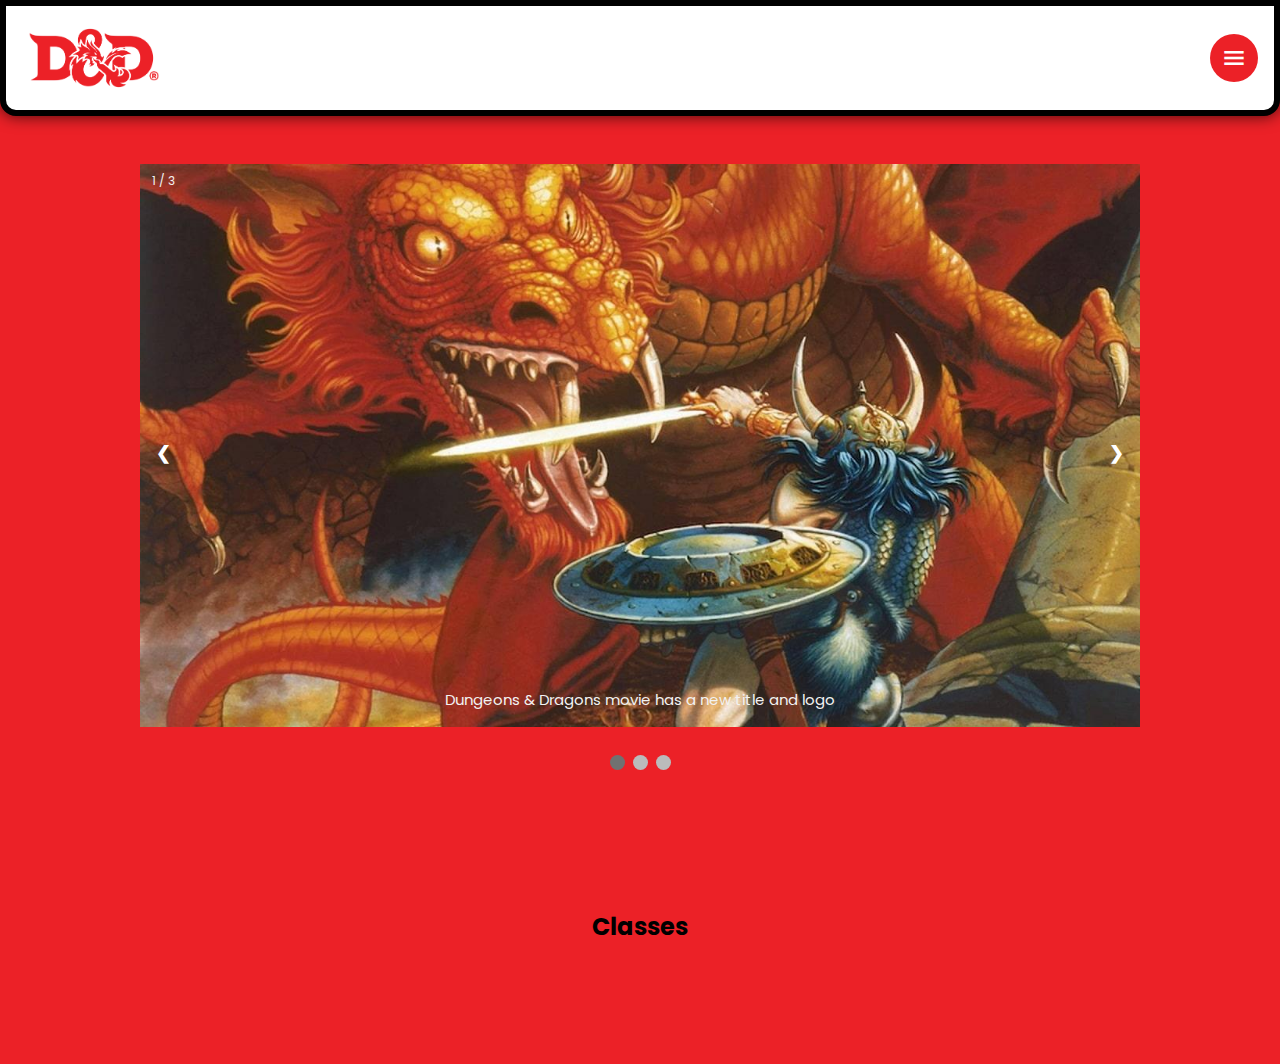
<file: pages/index.html>
<!DOCTYPE html>
<html lang="en">

<head>
    <meta charset="UTF-8">
    <meta http-equiv="X-UA-Compatible" content="IE=edge">
    <meta name="viewport" content="width=device-width, initial-scale=1.0">
    <title>D&D wiki</title>
    <link rel="stylesheet" href="https://fonts.googleapis.com/css2?family=Material+Symbols+Outlined:opsz,wght,FILL,GRAD@20..48,100..700,0..1,-50..200" />
    <link rel="stylesheet" href="../styles/index.css">
    <link rel="stylesheet" href="../styles/style.css">
</head>

<body>
    <header class="header">
        <img class="header-logo" src="../assets/header-logo.png" alt="">
        <button class="btn btn-primary">
            <span class="material-symbols-outlined">
                Menu
            </span>
        </button>
    </header>

     <!-- Slideshow container -->
<div class="slideshow-container">

    <!-- Full-width images with number and caption text -->
    <div class="mySlides fade">
      <div class="numbertext">1 / 3</div>
      <a href="https://www.polygon.com/23034058/dungeons-dragons-dnd-direct-movie-release-date-cast"><img class="slide-img" src="../assets/img1.jpg"></a>
      <div class="text">Dungeons & Dragons movie has a new title and logo</div>
    </div>
  
    <div class="mySlides fade">
      <div class="numbertext">2 / 3</div>
      <img class="slide-img" src="../assets/img2.jpg">
      <div class="text">Caption Two</div>
    </div>
  
    <div class="mySlides fade">
      <div class="numbertext">3 / 3</div>
      <a href="https://www.photopea.com/"><img class="slide-img" src="../assets/img3.jpg"></a>
      <div class="text">Caption Three</div>
    </div>
  
    <!-- Next and previous buttons -->
    <a class="prev" onclick="plusSlides(-1)">&#10094;</a>
    <a class="next" onclick="plusSlides(1)">&#10095;</a>
  </div>
  <br>
  
  <!-- The dots/circles -->
  <div style="text-align:center">
    <span class="dot" onclick="currentSlide(1)"></span>
    <span class="dot" onclick="currentSlide(2)"></span>
    <span class="dot" onclick="currentSlide(3)"></span>
  </div> 

  <span class="container-title">
    Classes
</span>

    <div class="container" id="container">
        
    </div>


</body>

<script src="../scripts/models/class.js"></script>
<script src="../scripts/index.js"></script>

</html>
</file>
<file: styles/index.css>
body {
    background-color: #EC2127;
}

.container {
    display: flex;
    flex-direction: column;
    align-items: center;
    justify-content: center;
}

.container-title {
    font-size: 24px;
    font-weight: bold;
    display: flex;
    justify-content: center;
    padding-top: 16px;
    margin-top: 116px;
}

.card {
    box-shadow: 0px 0px 16px 0px rgba(0, 0, 0, 0.75);
    border-radius: 16px;
    border: 6px solid #000000;
    display: flex;
    flex-direction: column;
    align-items: center;
    justify-content: center;
    padding: 16px;
    margin: 16px;
    background-color: #FFFFFF;
}

.card-img {
    width: 75%;
    height: 75%;
    margin: 16px;
}

.card-info {
    width: 100%;
    display: flex;
    flex-direction: row;
    align-items: center;
    justify-content: space-between;
}

.card-title {
    font-size: 16px;
    font-weight: bold;
}

.slideshow-container {
    max-width: 1000px;
    position: relative;
    margin: auto;
    margin-top: 164px;
    background-color: #ffffff;
    /* z-index: -1; */
  }

.slide-img {
    width: 100%;
    height: 100%;
    display: block;
}
  
  /* Hide the images by default */
  .mySlides {
    display: none;
  }
  
  /* Next & previous buttons */
  .prev, .next {
    cursor: pointer;
    position: absolute;
    top: 50%;
    width: auto;
    margin-top: -22px;
    padding: 16px;
    color: white;
    font-weight: bold;
    font-size: 18px;
    transition: 0.6s ease;
    border-radius: 0 3px 3px 0;
    user-select: none;
  }
  
  /* Position the "next button" to the right */
  .next {
    right: 0;
    border-radius: 3px 0 0 3px;
  }
  
  /* On hover, add a black background color with a little bit see-through */
  .prev:hover, .next:hover {
    background-color: rgba(0,0,0,0.8);
  }
  
  /* Caption text */
  .text {
    color: #f2f2f2;
    font-size: 15px;
    padding: 8px 12px;
    position: absolute;
    bottom: 8px;
    width: 100%;
    text-align: center;
  }
  
  /* Number text (1/3 etc) */
  .numbertext {
    color: #f2f2f2;
    font-size: 12px;
    padding: 8px 12px;
    position: absolute;
    top: 0;
  }
  
  /* The dots/bullets/indicators */
  .dot {
    cursor: pointer;
    height: 15px;
    width: 15px;
    margin: 0 2px;
    background-color: #bbb;
    border-radius: 50%;
    display: inline-block;
    transition: background-color 0.6s ease;
  }
  
  .active, .dot:hover {
    background-color: #717171;
  }
  
  /* Fading animation */
  .fade {
    animation-name: fade;
    animation-duration: 1.5s;
  }
  
  @keyframes fade {
    from {opacity: .4}
    to {opacity: 1}
  }
</file>
<file: styles/style.css>
@import url('https://fonts.googleapis.com/css2?family=Poppins:ital,wght@0,400;0,700;1,400;1,700&display=swap');

.material-symbols-outlined {
  font-variation-settings:
  'FILL' 0,
  'wght' 700,
  'GRAD' 0,
  'opsz' 48
}

* {
    margin: 0;
    padding: 0;
    box-sizing: border-box;
    font-family: 'Poppins', sans-serif;
}

a {
    text-decoration: none;
}

html,
body {
    width: 100%;
    height: 100%;
}

.header {
    min-height: 64px;
    padding: 16px;
    display: flex;
    align-items: center;
    justify-content: space-between;
    border: 6px solid #000000;
    background-color: #FFFFFF;
    position: fixed;
    top: 0;
    width: 100%;
    box-shadow: 0px 0px 16px 0px rgba(0, 0, 0, 0.75);
    border-bottom-left-radius: 16px;
    border-bottom-right-radius: 16px;
    z-index: 999;
}

.header-logo {
    max-height: 72px;
}

.btn {
    border: none;
    border-radius: 100%;
    display: flex;
    align-items: center;
    justify-content: center;
    width: 48px;
    height: 48px;
    cursor: pointer;
}

.btn:active {
    opacity: 0.25;
}

.btn-primary {
    background-color: #EC2127;
    color: #FFFFFF;
}

.divider {
    background-color: #EC2127;
    height: 6px;
    width: 100%;
    border-radius: 100%;
    margin-top: 16px;
    margin-bottom: 24px;
}
</file>
